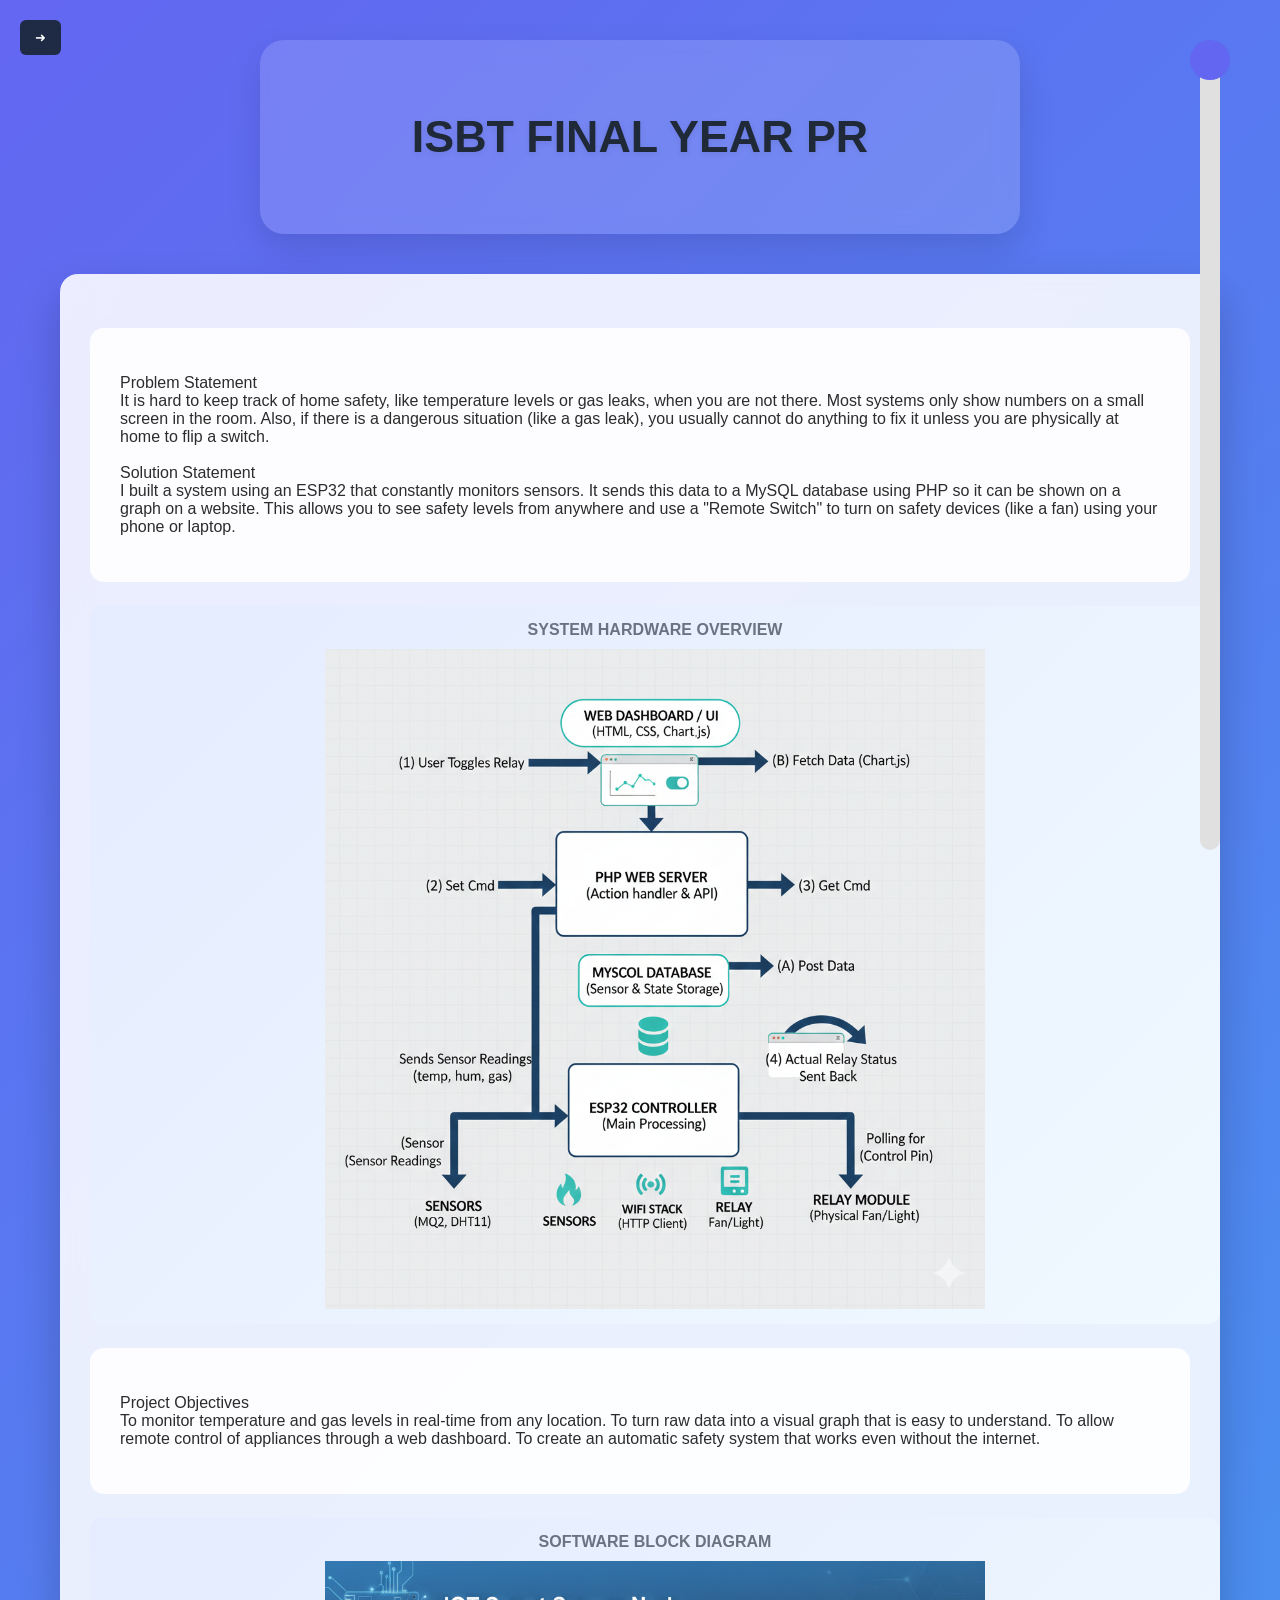
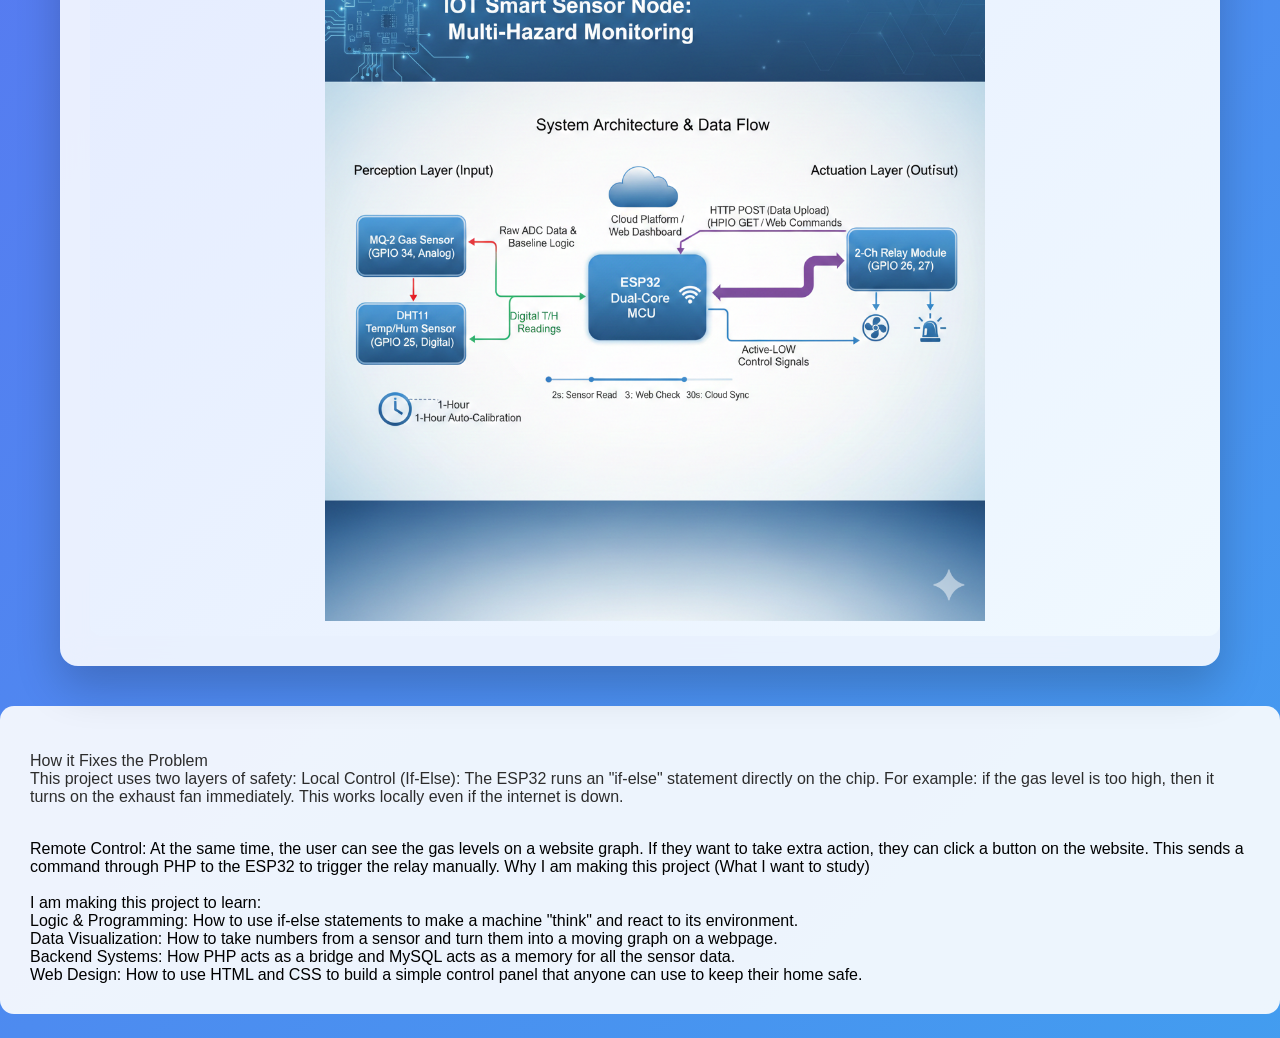
<file: index.html>
<!DOCTYPE html>
<html>
<head>
    <meta charset="UTF-8">
    <title>PRASANS WEBSITE</title>
    <!--favicon-->
    <link rel="icon" type="image/png" href="asset/favicon.png">
    <link rel="stylesheet" href="css/style.css">
</head>
<body>
    <button id="menu-btn">➜</button>
    <nav id="sidebar">
        <a href="index.html">HOME</a>
        <a href="dashboard.html">DASHBOARD</a>
        <a href="manual.html">CONTROL</a>
    </nav>
<!-- appearing message -->
<div id="flash">
    <h1 class="typing-title" id="typing-title"></h1>
    <div id="author-box" style="display: none;"> <!-- Initially hidden -->
        <span class="by-text">BY</span>
        <span class="author-names">
            PRASAN • ERROL • SANDEEP
        </span>
    </div>
</div>
 <!-- main layout -->
<div id="main">
    <div class="card">
    <p> Problem Statement<BR>It is hard to keep track of home safety, like temperature levels or gas leaks, when you are not there. Most systems only show numbers on a small screen in the room. Also, if there is a dangerous situation (like a gas leak), you usually cannot do anything to fix it unless you are physically at home to flip a switch.
    <br><br>Solution Statement <br>I built a system using an ESP32 that constantly monitors sensors. It sends this data to a MySQL database using PHP so it can be shown on a graph on a website. This allows you to see safety levels from anywhere and use a "Remote Switch" to turn on safety devices (like a fan) using your phone or laptop. </p>
    </div>

     <div class="img-placeholder">SYSTEM HARDWARE OVERVIEW
        <img src="asset/espbd.png" alt="System Hardware Diagram">
    </div>
    <div class="card">
        <p> Project Objectives<br>
        To monitor temperature and gas levels in real-time from any location.
        To turn raw data into a visual graph that is easy to understand.
        To allow remote control of appliances through a web dashboard.
        To create an automatic safety system that works even without the internet.</p>
    </div>
    <div class="img-placeholder">SOFTWARE BLOCK DIAGRAM
     <img src="asset/softbd.png" alt="System SOFTWARE Diagram">
    </div>
</div>
    <div class="card">
    <p> How it Fixes the Problem <br>
This project uses two layers of safety:
Local Control (If-Else): The ESP32 runs an "if-else" statement directly on the chip. For example: if the gas level is too high, then it turns on the exhaust fan immediately. This works locally even if the internet is down. </p>
<br>
Remote Control: At the same time, the user can see the gas levels on a website graph. If they want to take extra action, they can click a button on the website. This sends a command through PHP to the ESP32 to trigger the relay manually.
Why I am making this project (What I want to study)<br>
<br>I am making this project to learn:<br>
Logic & Programming: How to use if-else statements to make a machine "think" and react to its environment.
<br>
Data Visualization: How to take numbers from a sensor and turn them into a moving graph on a webpage.
<br>Backend Systems: How PHP acts as a bridge and MySQL acts as a memory for all the sensor data.
<br>Web Design: How to use HTML and CSS to build a simple control panel that anyone can use to keep their home safe.
</div>

    <!-- Thermometer scroll indicator -->
    <div id="scroll-thermometer">
        <div id="thermometer-fill"></div>
    </div>

    <script src="js/main.js"></script>

</html>
</file>
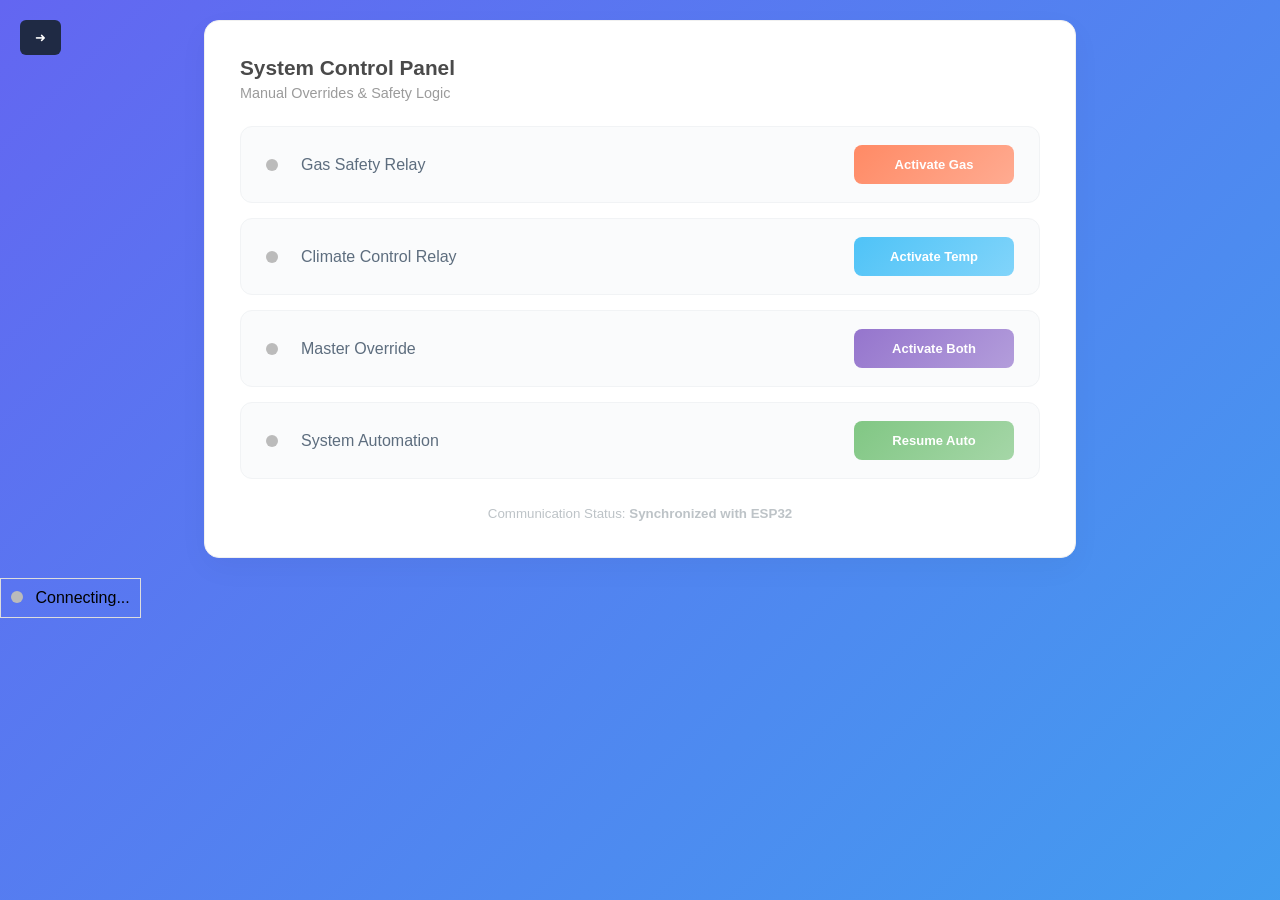
<file: manual.html>
<!DOCTYPE html>
<html>
<head>
   <meta charset="UTF-8">
    <title>ISBT | Control</title>
     <!--favicon-->
    <link rel="icon" type="image/png" href="asset/favicon.png">
    <link rel="stylesheet" href="css/style.css">
</head>
<body>
    <button id="menu-btn">➜</button>
    <nav id="sidebar">
        <a href="index.html">HOME</a>
        <a href="dashboard.html">DASHBOARD</a>

        <a href="manual.html">CONTROL</a>
    </nav>
    
<div id="soothing-console-wrapper">
    <div class="soothing-card">
        <div class="soothing-header">
            <h2>System Control Panel</h2>
            <p>Manual Overrides & Safety Logic</p>
        </div>
        
        <div class="soothing-stack">
            <div class="soothing-row">
                <div class="soothing-info">
                    <span class="dot dot-gas"></span>
                    <label>Gas Safety Relay</label>
                </div>
                <button class="soothing-btn btn-gas-color" onclick="sendManualCommand(1, 'Gas Manual')">Activate Gas</button>
            </div>

            <div class="soothing-row">
                <div class="soothing-info">
                    <span class="dot dot-temp"></span>
                    <label>Climate Control Relay</label>
                </div>
                <button class="soothing-btn btn-temp-color" onclick="sendManualCommand(2, 'Temp Manual')">Activate Temp</button>
            </div>

            <div class="soothing-row">
                <div class="soothing-info">
                    <span class="dot dot-both"></span>
                    <label>Master Override</label>
                </div>
                <button class="soothing-btn btn-both-color" onclick="sendManualCommand(3, 'Full Manual')">Activate Both</button>
            </div>

            <div class="soothing-row">
                <div class="soothing-info">
                    <span class="dot dot-auto"></span>
                    <label>System Automation</label>
                </div>
                <button class="soothing-btn btn-auto-color" onclick="sendManualCommand(0, 'Auto Mode')">Resume Auto</button>
            </div>
        </div>
        
        <div id="soothing-status">
            <small>Communication Status: <span id="sync-text">Synchronized with ESP32</span></small>
        </div>
    </div>
</div>

<!--indicator-->
<div id="status-container" style="padding: 10px; border: 1px solid #ddd; display: inline-block;">
    <span id="status-dot" class="dot"></span>
    <span id="status-text">Connecting...</span>
</div>

<script src="js/main.js"></script>
</body>
</html>
</file>
<file: css/style.css>
:root {
    --bg: #f5f7fb;
    --white: #ffffff;
    --primary: #1f2a44;
    --accent: #4f7cff;
    --success: #27ae60;
    --danger: #e74c3c;
    --text: #1c1c1e;
    --side-width: 240px;
}

/* ---------- GLOBAL ---------- */
body {
    margin: 0;
    padding: 0;
    min-height: 100vh;
    font-family: 'Segoe UI', Tahoma, Geneva, Verdana, sans-serif;

    background: linear-gradient(
        135deg,
        #6366f1,
        #22d3ee,
        #a855f7
    );
    background-size: 400% 400%;
    animation: bgFlow 10s ease infinite;
}

@keyframes bgFlow {
    0% { background-position: 0% 50%; }
    50% { background-position: 100% 50%; }
    100% { background-position: 0% 50%; }
}



p {
    color: #2c2c2c;
}

/* ---------- SIDEBAR ---------- */
#sidebar {
    position: fixed;
    left: calc(-1 * var(--side-width));
    top: 0;
    width: var(--side-width);
    height: 100vh;

    background: linear-gradient(180deg, #1f2a44, #111827);
    color: rgb(197, 0, 0);
    padding-top: 70px;

    transition: 0.3s ease;
    z-index: 1000;
}

#sidebar.active {
    left: 0;
}

#sidebar a {
    display: block;
    color: #e5e7eb;
    text-decoration: none;
    padding: 15px 25px;
    border-bottom: 1px solid rgba(255,255,255,0.08);
    transition: 0.25s;
}

#sidebar a:hover {
    background: rgba(255, 75, 75, 0.08);
    color: white;
}


/* ---------- UPDATED MENU BUTTON ---------- */
#menu-btn {
    position: fixed;
    left: 20px;
    top: 20px;
    z-index: 1100;

    background: var(--primary);
    border: none;
    color: white;
    padding: 10px 15px;
    cursor: pointer;
    border-radius: 6px;

    transition: 0.3s ease;
}

#menu-btn.active {
    left: calc(var(--side-width) + 20px);
    transform: rotate(180deg);
}


/* ---------- UPDATED AUTHOR BOX ---------- */
/* Update your existing #author-box block with this */
#author-box {
    display: none;    /* Hidden by default */
    opacity: 0;       /* Invisible by default */
    transform: translateY(10px);
    transition: opacity 0.8s ease, transform 0.8s ease;
    text-align: center;
    margin-top: 15px;
}

/* This is the "Triggered" state */
#author-box.show {
    display: block !important; /* Force display */
    opacity: 1 !important;     /* Force visibility */
    transform: translateY(0);
    animation: authorWave 6s ease-in-out infinite; /* Your wave animation */
}

@keyframes authorWave {
    0%   { transform: translateY(0px); }
    25%  { transform: translateY(-1.5px); }
    50%  { transform: translateY(0px); }
    75%  { transform: translateY(1.5px); }
    100% { transform: translateY(0px); }
}

/* BY label */
.by-text {
    font-size: 0.7rem;
    font-weight: 700;
    letter-spacing: 2px;
    color: #64748b;
    display: block;
    margin-bottom: 2px;
}

/* Names text */
.author-names {
    font-size: 0.95rem;
    font-weight: 500;
    color: #1f2937;
    text-align: center;
    display: block;
}
/* ---------- MAIN LAYOUT ---------- */
#main {
    background: rgba(255, 255, 255, 0.88); /* translucent */
    backdrop-filter: blur(14px);

    padding: 30px;
    max-width: 1100px;
    margin: 40px auto;

    border-radius: 18px;
    box-shadow: 0 20px 45px rgba(0,0,0,0.2);

    transition: 0.3s ease;
}


#main.pushed {
    margin-left: var(--side-width);
}

/* ---------- CARDS ---------- */
.card {
    background: rgba(255, 255, 255, 0.9);
    border-radius: 14px;
    padding: 30px;
    margin: 24px 0;

    animation: mathWave 5s ease-in-out infinite;
}

@keyframes mathWave {
    0%   { transform: translateY(0px); }
    25%  { transform: translateY(-4px); }
    50%  { transform: translateY(0px); }
    75%  { transform: translateY(4px); }
    100% { transform: translateY(0px); }
}



/* Subtle math-wave motion */
.card {
    animation: mathWave 6s ease-in-out infinite;
}



/* ---------- TYPING TITLE ---------- */
/* Typing title styling */
.typing-title {
    text-align: center;
    font-size: 2.8rem;
    font-weight: 700;
    line-height: 1.2;
    color: #1f2937;
    text-shadow: 0 2px 6px rgba(0,0,0,0.08);
    z-index: 2;  /* ensures it appears above waves */
}

/*

*/
/* start message */
/* --- Flash container: subtle card and padding --- */
/* Flash container card */
#flash {
    display: flex;
    flex-direction: column;
    justify-content: center;
    align-items: center;
    gap: 12px;
    padding: 40px 30px;
    border-radius: 24px;
    background: rgba(255, 255, 255, 0.15);
    backdrop-filter: blur(12px);
    box-shadow: 0 15px 35px rgba(0,0,0,0.12);
    position: relative;  /* needed for pseudo-elements */
    margin: 40px auto;
    max-width: 700px;
}

/* --- Multi-colored floating waves --- */

#flash::after {
    top: 75%;
    width: 350px;
    animation-delay: 4s;
}

@keyframes wave {
    0%   { transform: translateX(-50%) translateY(0); }
    50%  { transform: translateX(-50%) translateY(8px); }
    100% { transform: translateX(-50%) translateY(0); }
}



/* ---------- TABLES ---------- */
table {
    width: 100%;
    border-collapse: collapse;
    margin-top: 20px;
    background: white;
    border-radius: 12px;
    overflow: hidden;
}

th, td {
    padding: 15px;
    border-bottom: 1px solid #eee;
    text-align: center;
}

th {
    background: #f1f5f9;
    color: var(--primary);
}

/* ---------- BUTTONS ---------- */
.btn {
    padding: 12px 30px;
    border: none;
    border-radius: 6px;
    cursor: pointer;
    font-weight: bold;
    margin: 5px;
    transition: 0.2s;
}

.btn-on { background: var(--success); color: white; }
.btn-off { background: var(--danger); color: white; }
.btn:hover { opacity: 0.85; }

/* ---------- IMAGE PLACEHOLDER ---------- */
.img-placeholder {
    width: 100%;
    min-height: 200px; /* Increased from 100px to give more room */
    height: auto;      /* Allows the box to grow with the image */
    background: linear-gradient(135deg, #e5ecff, #f0f9ff);
    border-radius: 12px;

    display: flex;
    flex-direction: column; /* Stack text and image vertically */
    align-items: center;
    justify-content: center;
    padding: 15px;          /* Add padding so the image doesn't touch the edges */
    color: #6b7280;
    font-weight: 600;
    text-align: center;
    overflow: hidden;
}

.img-placeholder img {
    max-width: 60%;   /* Allow it to take full width of container if needed */
    height: 60%;      /* Maintain aspect ratio */
object-fit: contain; /* Maintains aspect ratio without stretching */
    margin-top: 10px;
}


/* live chart.js */
/* New styles for the control alignment and dropdown */
.sensor-controls-wrapper {
    display: flex;
    align-items: center;
    gap: 15px;
    flex-wrap: wrap;
}

.sensor-select {
    padding: 8px 12px;
    border-radius: 8px;
    border: 1px solid #ddd;
    background-color: #ffffff;
    color: #333;
    font-size: 0.9rem;
    cursor: pointer;
    outline: none;
    transition: border-color 0.3s;
}

.sensor-select:focus {
    border-color: #1a73e8;
}

/* Ensure buttons and select look cohesive on mobile */
@media (max-width: 600px) {
    .sensor-controls-wrapper {
        width: 100%;
        justify-content: space-between;
    }
    .sensor-select {
        flex: 1;
    }
}
.sensor-canvas-frame {
position: relative;
    /* This makes it take up 70% of the screen height */
    height: 70vh; 
    /* This makes it take up the full width of its parent */
    width: 100%; 
    margin: 0 auto;
}

/*manual buttons*/
/* Container takes 100% width to center the 80% card */
#soothing-console-wrapper {
    display: flex;
    justify-content: center;
    width: 100%;
    padding: 20px 0;
    font-family: 'Segoe UI', Helvetica, Arial, sans-serif;
    box-sizing: border-box;
}

.soothing-card {
    width: 80%;
    max-width: 800px; /* Prevents it from getting too wide on huge monitors */
    background-color: #ffffff;
    border-radius: 15px;
    padding: 35px;
    border: 1px solid #f0f0f0;
    box-shadow: 0 10px 30px rgba(0,0,0,0.04);
}

.soothing-header h2 {
    color: #4a4a4a;
    font-size: 1.3rem;
    margin: 0;
}

.soothing-header p {
    color: #9b9b9b;
    font-size: 0.9rem;
    margin-top: 5px;
    margin-bottom: 25px;
}

.soothing-stack {
    display: flex;
    flex-direction: column;
    gap: 15px;
}

.soothing-row {
    display: flex;
    justify-content: space-between;
    align-items: center;
    padding: 18px 25px;
    background-color: #fafbfc;
    border-radius: 12px;
    border: 1px solid #f1f3f5;
    transition: transform 0.2s, box-shadow 0.2s;
}

.soothing-row:hover {
    transform: translateY(-2px);
    box-shadow: 0 5px 15px rgba(0,0,0,0.05);
}

.soothing-info {
    display: flex;
    align-items: center;
    gap: 15px;
}

.soothing-info label {
    font-weight: 500;
    color: #5d6d7e;
}

/* Indicators */
.dot { height: 10px; width: 10px; border-radius: 50%; display: inline-block; }
.dot-gas  { background-color: #ffccbc; }
.dot-temp { background-color: #b3e5fc; }
.dot-both { background-color: #d1c4e9; }
.dot-auto { background-color: #c8e6c9; }

/* Button Styling */
.soothing-btn {
    width: 160px;
    padding: 12px;
    border: none;
    border-radius: 8px;
    color: white;
    font-weight: 600;
    cursor: pointer;
    font-size: 13px;
    transition: opacity 0.2s;
}

.btn-gas-color  { background: linear-gradient(135deg, #ff8a65, #ffab91); }
.btn-temp-color { background: linear-gradient(135deg, #4fc3f7, #81d4fa); }
.btn-both-color { background: linear-gradient(135deg, #9575cd, #b39ddb); }
.btn-auto-color { background: linear-gradient(135deg, #81c784, #a5d6a7); }

.soothing-btn:hover { opacity: 0.85; }

#soothing-status {
    margin-top: 25px;
    text-align: center;
    color: #bdc3c7;
}

#sync-text {
    font-weight: 600;
    transition: color 0.3s ease;
}

/*indicator for manual control*/
.dot {
    height: 12px;
    width: 12px;
    border-radius: 50%;
    display: inline-block;
    margin-right: 8px;
    background-color: #bbb; /* Default gray */
}

/* Green - Everything matches */
.online { 
    background-color: #2ecc71; 
    box-shadow: 0 0 8px #2ecc71; 
}

/* Orange - Database updated, but ESP32 hasn't replied yet */
.syncing { 
    background-color: #f1c40f; 
    box-shadow: 0 0 8px #f1c40f; 
    animation: pulse-orange 1s infinite; 
}

/* Red - ESP32 has stopped uploading data */
.offline { 
    background-color: #e74c3c; 
    box-shadow: 0 0 8px #e74c3c; 
}

@keyframes pulse-orange {
    0% { opacity: 1; }
    50% { opacity: 0.4; }
    100% { opacity: 1; }
}

/* scrool bar */
/* Thermometer scroll indicator on right */
#scroll-thermometer {
    position: fixed;
    right: 60px;                    /* move from left → right */
    top: 50px;                       /* distance from top */
    width: 20px;                      /* tube width */
    height: calc(100vh - 100px);     /* tube height, leaves top/bottom margin */
    background: #e0e0e0;             /* tube background */
    border-radius: 10px;
    display: flex;
    flex-direction: column;          /* top → bottom fill */
    align-items: center;
    z-index: 1200;                   /* above main content but below menu */
}

/* Fill for tube */
#thermometer-fill {
    width: 100%;
    height: 0%;                       /* starts empty */
    background: #6366f1;              /* fill color matches theme */
    border-radius: 15px;
    transition: height 0.2s ease, background 0.3s ease;
}

/* Bulb at top */
#scroll-thermometer::before {
    content: '';
    width: 40px;
    height: 40px;
    background: #6366f1;
    border-radius: 50%;
    margin-top: -10px;                 /* overlap tube */
}
</file>
